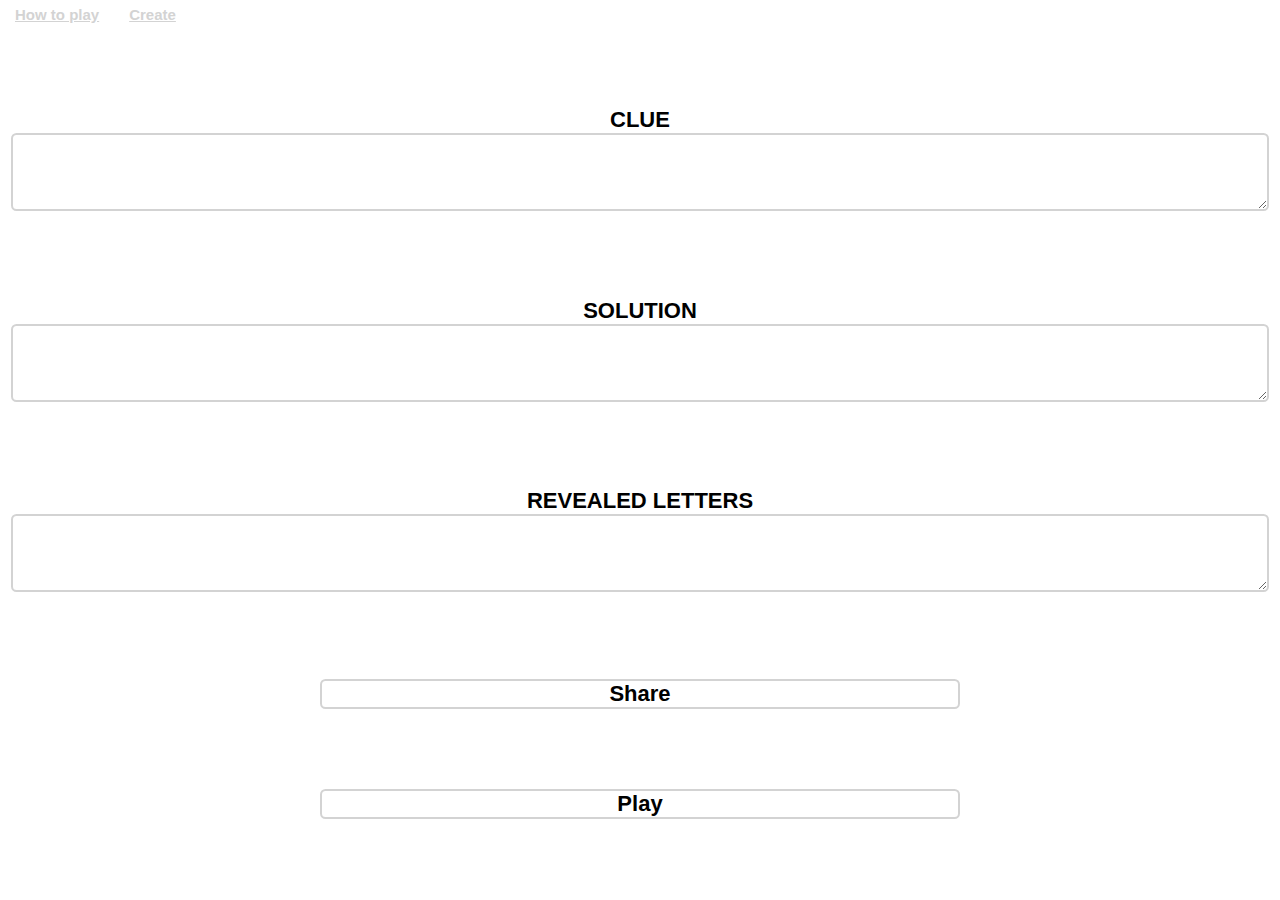
<file: index.html>
<!DOCTYPE html>
<html>
    <head>
        <title>Zorse</title>
        <link rel="stylesheet" href="style.css">
        <link rel="icon" type="image/svg" href="/torys/assets/images/logo.svg">
        <meta name="viewport" content="width=device-width,initial-scale=1" />
        <script src="src/main.js" type="module"></script>
    </head>
    <body></body>
</html>
</file>
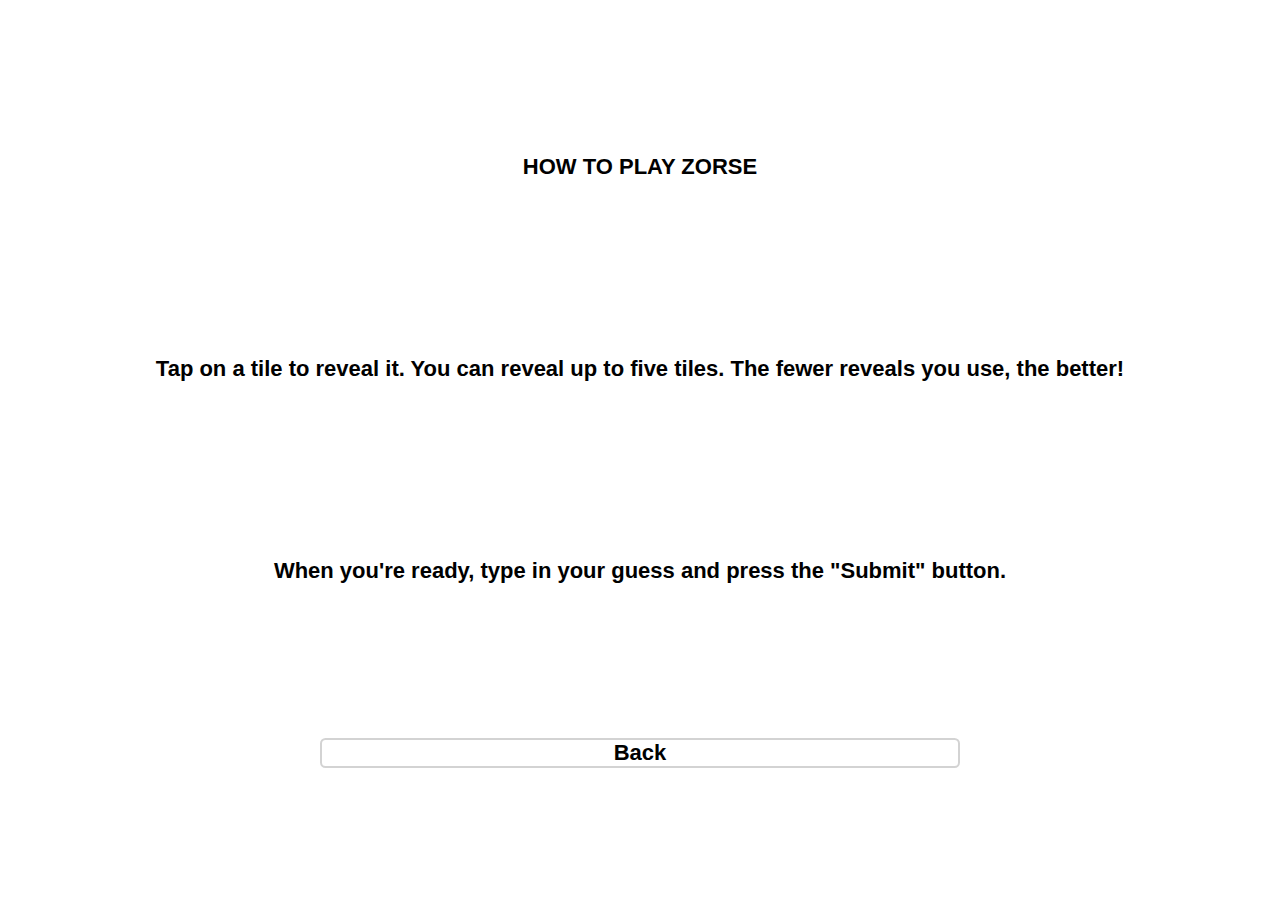
<file: tutorial/index.html>
<!DOCTYPE html>
<html>
    <head>
        <title>How to play | Zorse</title>
        <link rel="stylesheet" href="../style.css">
        <link rel="icon" type="image/svg" href="/torys/assets/images/logo.svg">
        <meta name="viewport" content="width=device-width,initial-scale=1" />
    </head>
    <body>
        <main>
            <div></div>
            <p>HOW TO PLAY ZORSE</p>
            <p>Tap on a tile to reveal it. You can reveal up to five tiles. The fewer reveals you use, the better!</p>
            <p>When you're ready, type in your guess and press the "Submit" button.</p>
            <div id="back-button" class="border button">Back</div>
            <div></div>
            <script>
                addEventListener("keydown", (e) => { if (e.key === "Enter") window.history.back(); });
                document.getElementById("back-button").addEventListener("click", () => { window.history.back(); });
            </script>
        </main>
    </body>
</html>
</file>
<file: style.css>
:root {
    --background: white;
    --text:       black;
    --border:     lightgray;
    --fill:       darkseagreen;

    @media (prefers-color-scheme: dark) {
        --background: black;
        --text:       lightgray;
        --border:     #444444;
        --fill:       #306040;
    }
}

html {
    height: 100%;
}

body {
    font: bold 22px -apple-system, BlinkMacSystemFont, "Segoe UI", Roboto, Helvetica, Arial, sans-serif;

    background-color: var(--background);
    color: var(--text);

    display: flex;
    flex-direction: column;

    height: 100%;
    margin: 0;

    touch-action: manipulation;
    -webkit-user-select: none;
    user-select: none;
}

header .link {
    font-size: 15px;
    color: var(--border);
    text-decoration: underline;

    display: inline-block;
    margin: 0.25em 1em;
    cursor: pointer;
}

main {
    display: flex;
    flex-direction: column;
    justify-content: space-between;
    text-align: center;

    flex-grow: 1;

    & textarea {
        font: inherit;
        font-weight: initial;
        text-transform: uppercase;

        background-color: inherit;
        color: inherit;

        width: calc(100% - 1em);
        padding: 0.5em;
    }

    & .title {
        margin: 0em 1em;
    }

    & .word {
        display: inline-block;
        margin: 0.05em 0.65em;
    }

    & .border {
        border: 0.1em solid var(--border);
        border-radius: 0.25em;
        box-sizing: border-box;

        &.button {
            cursor: pointer;
            width: 50%;
            margin: 0 25%;
        }

        &.indicator {
            display: inline-block;

            width: 0.5em;
            height: 0.5em;
            margin: 0 0.25em;
        }

        &.tile {
            display: inline-block;
            vertical-align: top;
            cursor: pointer;

            &.letter {
                width: 1.2em;
                height: 1.5em;
                line-height: 1.3em;
                margin: 0 0.05em;
            }

            &.key {
                width: 10%;
                height: 2.5em;
                line-height: 2.3em;

                &.pressed {
                    background-color: var(--border);
                }

                &.large {
                    width: 15%;
                }

                &.x-large {
                    width: 100%;
                }
            }
        }

        &.locked {
            color: var(--border);
            cursor: default;
        }

        &.filled {
            border-color: var(--fill);
            background-color: var(--fill);
            cursor: default;
        }
    }
}

.blank {
    visibility: hidden;
}

.hidden {
    display: none !important;
}
</file>
